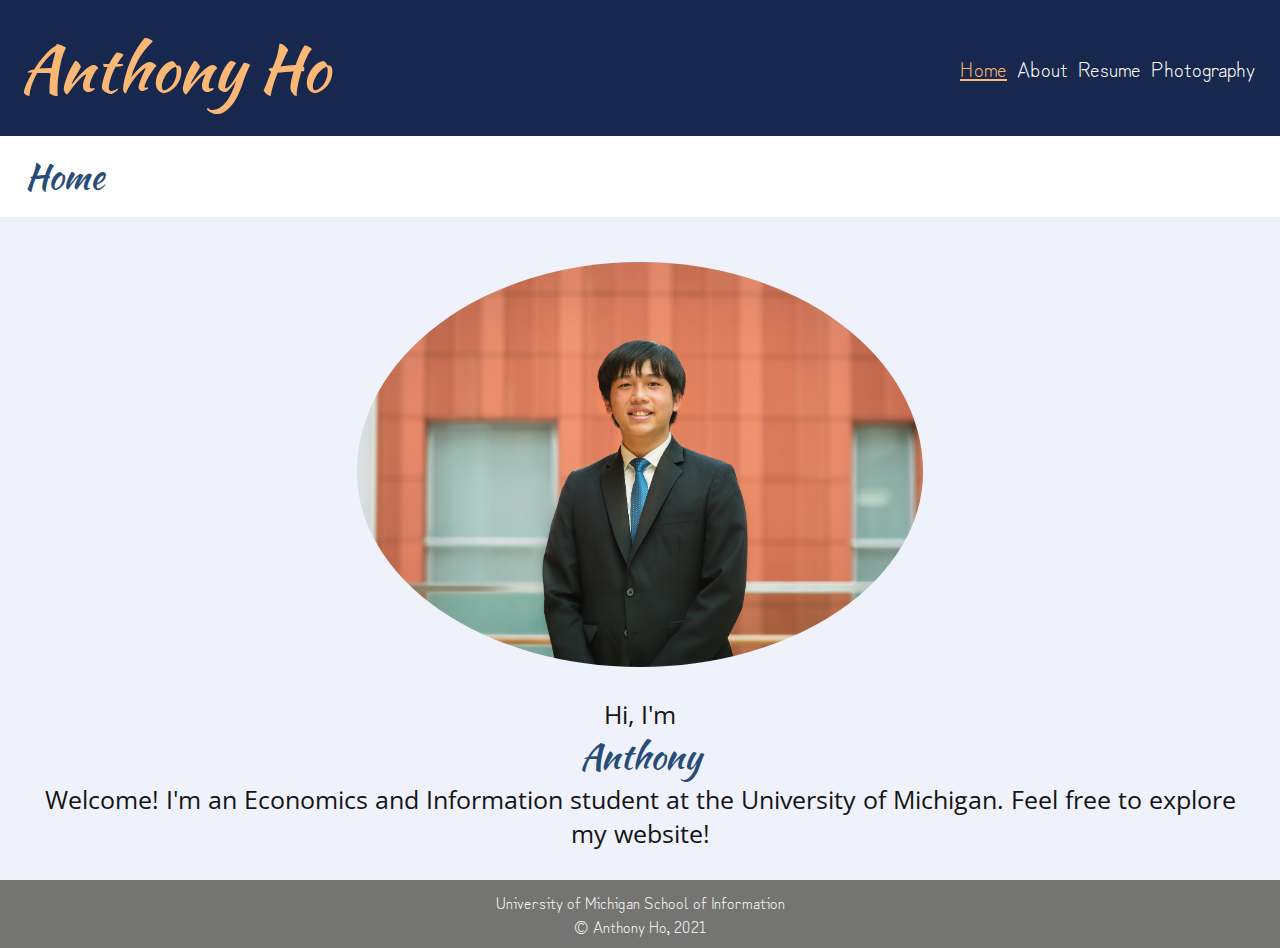
<file: index.html>
<!DOCTYPE html>

<html lang='en'>
    <head>
        <meta charset="utf-8">
        <meta name="viewport" content="width=device-width, initial-scale=1.0">
        <link rel="stylesheet" href="css/html5reset.css">
        <link rel="stylesheet" href="css/style.css">
        <link rel="preconnect" href="https://fonts.googleapis.com">
        <link rel="preconnect" href="https://fonts.gstatic.com" crossorigin>
        <link href="https://fonts.googleapis.com/css2?family=Zen+Kurenaido&display=swap" rel="stylesheet">
        <link href="https://fonts.googleapis.com/css2?family=Kaushan+Script&family=Open+Sans&family=Zen+Kurenaido&display=swap" rel="stylesheet">
        <title>Anthony's Website</title>
        <!-- font-family: 'Kaushan Script', cursive;
        font-family: 'Open Sans', sans-serif;
        font-family: 'Zen Kurenaido', sans-serif; -->
    </head>
    <body>
        <div class="skip"><a href="#main">Skip to Content</a></div>
        
        <header>
            <a class='header_name' href="index.html">Anthony Ho</a></h1>
            <nav>
                <ul class="nav_links">
                    <li class="nav_current"><a href="index.html">Home</a></li>
                    <li class="nav_item"><a href="about.html">About</a></li>
                    <li class="nav_item"><a href="resume.html">Resume</a></li>
                    <li class="nav_item"><a href="hobbies.html">Photography</a></li>
                </ul>
              </nav>
        </header>
        <main>
            <div class='site_header' id='main'>
                <h1>Home</h1>
            </div>
            <div class='front_image_block'>
                <img class='front_image' src='images/DSC_6517.jpg' alt='me'/>
                <p class='intro_text'>Hi, I'm </p>
                <p><a href="about.html" class='name_special'>Anthony</a></p>
                <p class='intro_text'>Welcome! I'm an Economics and Information student at the University of Michigan. Feel free to explore my website!</p>
            </div>
        </main>
        <footer>
            <p>University of Michigan School of Information <br/>
                &copy; Anthony Ho, 2021</p>
        </footer>
    </body>


</html>
</file>
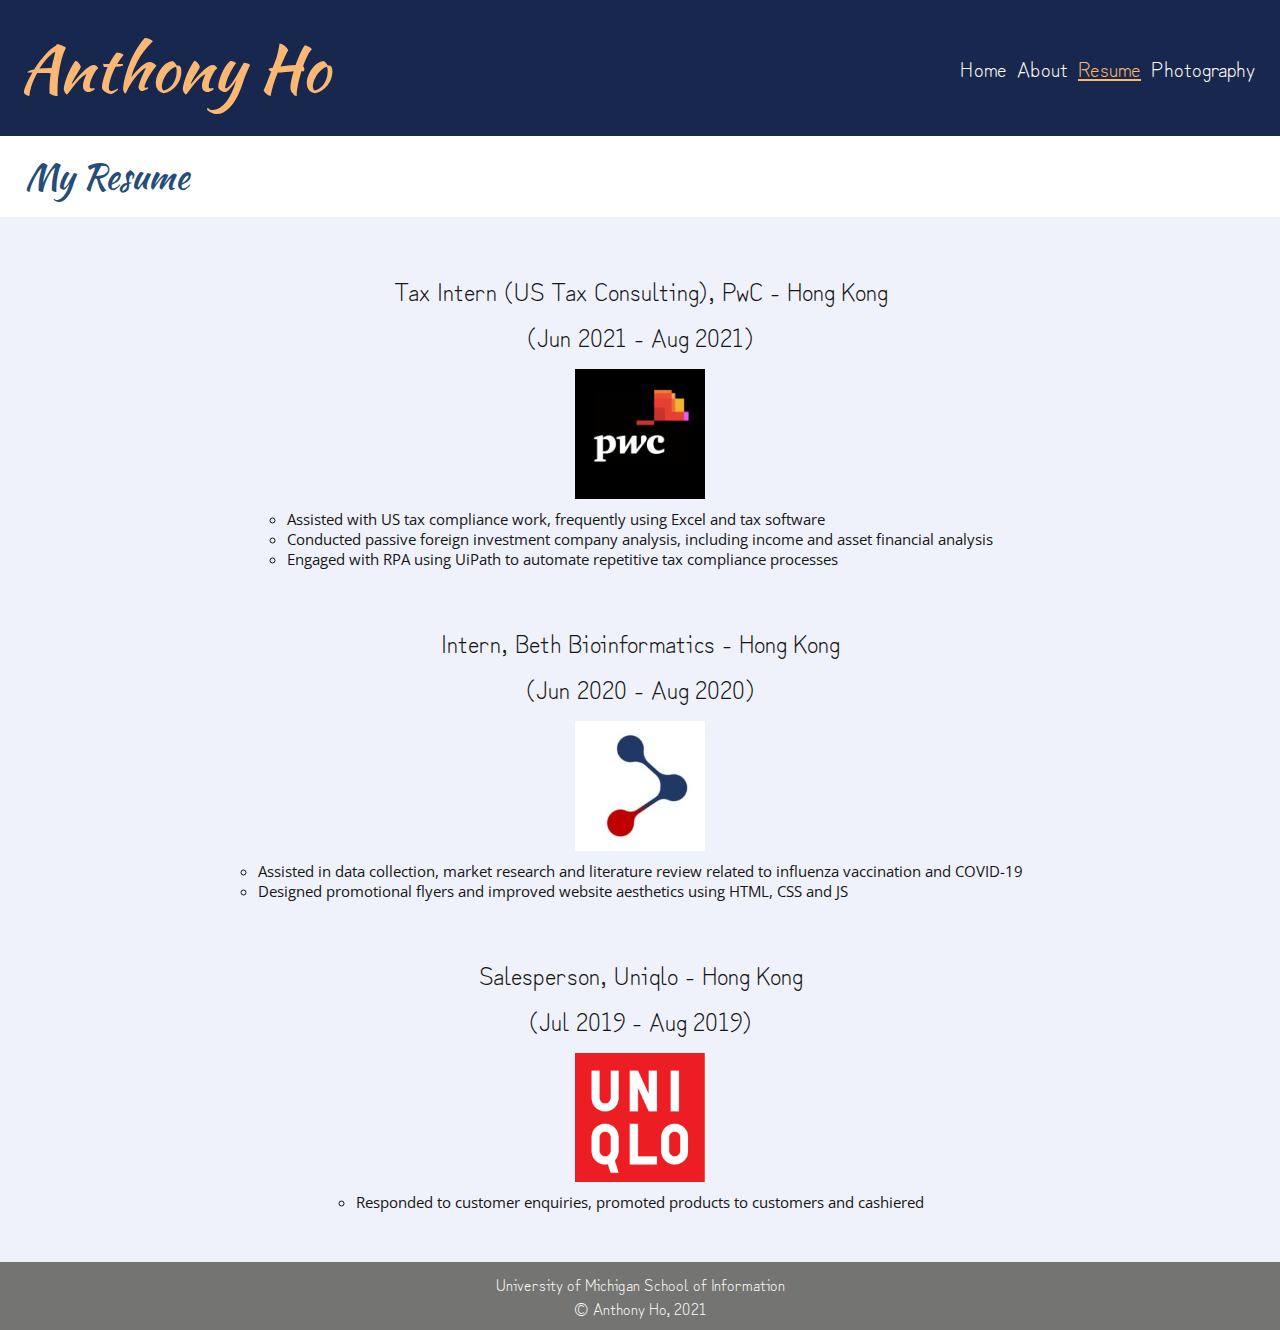
<file: resume.html>
<!DOCTYPE html>

<html lang='en'>
    <head>
        <meta charset="utf-8">
        <meta name="viewport" content="width=device-width, initial-scale=1.0">
        <link rel="stylesheet" href="css/html5reset.css">
        <link rel="stylesheet" href="css/style.css">
        <link rel="preconnect" href="https://fonts.googleapis.com">
        <link rel="preconnect" href="https://fonts.gstatic.com" crossorigin>
        <link href="https://fonts.googleapis.com/css2?family=Zen+Kurenaido&display=swap" rel="stylesheet">
        <link href="https://fonts.googleapis.com/css2?family=Kaushan+Script&family=Open+Sans&family=Zen+Kurenaido&display=swap" rel="stylesheet">
        <title>Anthony's Website</title>
        <!-- font-family: 'Kaushan Script', cursive;
        font-family: 'Open Sans', sans-serif;
        font-family: 'Zen Kurenaido', sans-serif; -->
    </head>
    <body>
        <div class="skip"><a href="#main">Skip to Content</a></div>
        <header>
            <a class='header_name' href="index.html">Anthony Ho</a>
            <nav>
                <ul class="nav_links">
                    <li class="nav_item"><a href="index.html">Home</a></li>
                    <li class="nav_item"><a href="about.html">About</a></li>
                    <li class="nav_current"><a href="resume.html">Resume</a></li>
                    <li class="nav_item"><a href="hobbies.html">Photography</a></li>
                </ul>
              </nav>
        </header>
        <main>
            <div class='site_header' id='main'>
                <h1>My Resume</h1>
            </div>
            <div class="resume_container">
                <div class="pwc resume_block">
                    <h2>Tax Intern (US Tax Consulting), PwC - Hong Kong</h2>
                    <h2>(Jun 2021 - Aug 2021)</h2>
                    <img src='images/pwc-logo.png' alt='pwc logo'/>
                    <ul>
                        <li>Assisted with US tax compliance work, frequently using Excel and tax software</li>
                        <li>Conducted passive foreign investment company analysis, including income and asset financial analysis</li>
                        <li>Engaged with RPA using UiPath to automate repetitive tax compliance processes</li>
                    </ul>
                </div>
                <div class="beth resume_block">
                    <h2>Intern, Beth Bioinformatics - Hong Kong</h2>
                    <h2>(Jun 2020 - Aug 2020)</h2>
                    <img src='images/beth-logo.jpg' alt='beth logo'/>
                    <ul>
                        <li>Assisted in data collection, market research and literature review related to influenza vaccination and COVID-19</li>
                        <li>Designed promotional flyers and improved website aesthetics using HTML, CSS and JS</li>
                    </ul>
                </div>
                <div class="uniqlo resume_block">
                    <h2>Salesperson, Uniqlo - Hong Kong</h2>
                    <h2>(Jul 2019 - Aug 2019)</h2>
                    <img src='images/uniqlo-logo.png' alt='uniqlo logo'/>
                    <ul>
                        <li>Responded to customer enquiries, promoted products to customers and cashiered</li>
                    </ul>
                </div>
            </div>
        </main>
        <footer>
            <p>University of Michigan School of Information <br/>
                &copy; Anthony Ho, 2021</p>
        </footer>
    </body>

</html>
</file>
<file: css/style.css>
*:focus{
    border: 2px solid #FFFFFC;
}

header {
    display: flex;
    flex-direction: column;
    justify-content: center;
    align-items: center;
    background-color: #18274E;
    padding: 15px;
}

.header_name {
    font-family: 'Kaushan Script', cursive;
    font-size: 4em;
    color: #FBB874;
    line-height: 1.5;
    text-decoration: none;
}

.skip a {
    font-family: 'Zen Kurenaido', sans-serif;
    background: white;
    left: 0;
    padding: 6px;
    -webkit-transition: top 1s ease-out;
    transition: top 1s ease-out;
    z-index: 1;
    top: -40px;
    display: block;
    position: absolute;
}

.skip a:focus-visible {
    top: 0px;
    border: 2px solid;
    position: absolute;
}

footer {
    background-color: #747472;
    color: #FFFFFC;
    font-family: 'Zen Kurenaido', sans-serif;
    text-align: center;
    padding: 10px;
} 

.nav_links{
    display: flex;
    align-items: center;
    flex-direction: column;
    justify-content: center;
}

.nav_item a{
    font-family: 'Zen Kurenaido', sans-serif;
    font-size: 1.3em;
    color: #FFFFFC;
    padding: 5px;
    text-decoration: none;
}

.nav_current a {
    font-family: 'Zen Kurenaido', sans-serif;
    font-size: 1.3em;
    color: #FBB874;
    padding: 5px;
    text-decoration: underline;
}



/* .nav_links a:visited{
    color: #FFFFFC;
} */

.nav_links a:hover{
    color: #FBB874;
    background-color: #FFFFFC;
    font-weight: 900;
}

.front_image_block{
    display: flex;
    justify-content: center;
    align-items: center;
    flex-direction: column;
    margin: 0 auto;
    background-color: #EFF2FA;
    padding: 30px;
}

.front_image {
    border-radius: 75%;
    position: center;
    max-height: 50vh;
    max-width: 80vw;
    margin: auto;
    padding: 15px 15px 30px 15px;
}

.intro_text {
    font-size: 25px;
    font-family: 'Open Sans', sans-serif;
    color: #151515;
    text-align: center;
}

.name_special {
    font-size: 35px;
    font-family: 'Kaushan Script', cursive;
    color: #274C77;
    position: center;
    text-decoration: none;
}

.name_special:hover {
    text-decoration: underline;
    background-color: #FFFFFC;
    padding: 3px 10px 3px 10px;
}

.about_container {
    display: grid;
    grid-template-columns: 1fr 4fr 1fr;
    grid-template-rows: auto auto auto auto auto;
    padding: 0px 15px;
}

.site_header {
    padding: 15px 15px 15px 25px;
    
}

.site_header h1 {
    font-family: 'Kaushan Script', cursive;
    color: #274C77;
    text-align: left;
    font-size: 35px;
}

.info_block{
    grid-row: 1;
    grid-column: 1 / -1;
    margin: 0px auto;
    background-color: #EFF2FA;
    padding: 30px;
    width: 100%;
    display: flex;
    justify-content: center;
    align-items: center;
    flex-direction: column;
}

.my_photo {
    border-radius: 50%;
    position: center;
    max-height: 40vh;
    max-width: 50vw;
    padding: 15px 15px 30px 15px
}


.hk p, .pwc p, .nba p, .photography p, .info_block p{
    text-align: center;
    font-size: 12px;
    font-family: 'Open Sans', sans-serif;
    color: #151515;
}

.text {
    background-color: #FFFFFC;
    color: #151515;
    padding: 15px;
    align-self: center;
}

.hk_image {
    width: 100%;
    grid-row: 2;
    grid-column: 1 / -1;
    max-height: 700px;
    background: #FFFFFC;
    overflow: hidden;
}

.hk {
    grid-row: 2;
    grid-column: 2;
}

.pwc_image {
    width: 100%;
    grid-row: 3;
    grid-column: 1 / -1;
    max-height: 500px;
    background: #FFFFFC;
    overflow: hidden;
}

.pwc {
    grid-row: 3;
    grid-column: 2;
}

.photography_image {
    width: 100%;
    grid-row: 4;
    grid-column: 1 / -1;
    max-height: 500px;
    background: #FFFFFC;
    overflow: hidden;
}

.photography {
    grid-row: 4;
    grid-column: 2;
}

.nba_image {
    width: 100%;
    grid-row: 5;
    grid-column: 1 / -1;
    max-height: 500px;
    background: #FFFFFC;
    overflow: hidden;
}

.nba {
    grid-row: 5;
    grid-column: 2;
}

.image_container {
    padding: 2em;
    margin: 0px;
    background-color: #EFF2FA;
}

.photo-intro {
    padding: 15px;
}

.image_container p {
    text-align: center;
    font-size: 20px;
    font-family: 'Open Sans', sans-serif;
    color: #151515;
}

.gallery {
    display: grid;
    grid-template-columns: 1fr 1fr;
    grid-template-rows: auto;
    grid-gap: 10px;
}

.img-1 {
    grid-row: 1;
    grid-column: 1;
}

.img-2 {
    grid-row: 1;
    grid-column: 2;
}

.img-3 {
    grid-row: 2;
    grid-column: 1;
}

.img-4 {
    grid-row: 2;
    grid-column: 2;
}

.img-5 {
    grid-row: 3;
    grid-column: 1;
}

.img-6 {
    grid-row: 3;
    grid-column: 2;
}

.img-7 {
    grid-row: 4;
    grid-column: 1;
}

.img-8 {
    grid-row: 4;
    grid-column: 2;
}

.img-9 {
    grid-row: 5;
    grid-column: 1;
}

.img-10 {
    grid-row: 5;
    grid-column: 2;
}

.img-11 {
    grid-row: 6;
    grid-column: 1;
}

.img-12 {
    grid-row: 6;
    grid-column: 2;
}


.resume_container, .resume_block {
    display: flex;
    flex-direction: column;
    justify-content: center;
    align-items: center;
    background-color: #EFF2FA;
    padding: 25px;
}

.resume_block h2 {
    font-family: 'Zen Kurenaido', sans-serif;
    font-size: 25px;
    color: #151515;
    padding: 5px;
    text-align: center;
}

.resume_block img {
    max-height: 150px;
    max-width: 150px;
    padding: 10px;
}

.resume_block ul {
    list-style-type: circle;
}

.resume_block ul li{
    font-size: 15px;
    font-family: 'Open Sans', sans-serif;
    color: #151515;
}

@media screen and (min-width: 800px) {

/* Navigation Bar */
    header {
        flex-direction: row;
        flex-wrap: wrap;
        justify-content: space-between;
        padding: 20px;
    }

    .nav_links {
        flex-direction: row;
        justify-content:space-between;
        flex-wrap: wrap;
    }

 /* Photography */
    .gallery {
        display: grid;
        grid-template-columns: 1fr 1fr 1fr;
        grid-template-rows: auto;
        grid-gap: 10px;
    }
    
    .img-1 {
        grid-row: 1;
        grid-column: 1;
    }
    
    .img-2 {
        grid-row: 1;
        grid-column: 2;
    }
    
    .img-3 {
        grid-row: 1;
        grid-column: 3;
    }
    
    .img-4 {
        grid-row: 2;
        grid-column: 1;
    }
    
    .img-5 {
        grid-row: 2;
        grid-column: 2;
    }
    
    .img-6 {
        grid-row: 2;
        grid-column: 3;
    }
    
    .img-7 {
        grid-row: 3;
        grid-column: 1;
    }
    
    .img-8 {
        grid-row: 3;
        grid-column: 2;
    }
    
    .img-9 {
        grid-row: 3;
        grid-column: 3;
    }
    
    .img-10 {
        grid-row: 4;
        grid-column: 1;
    }

    .img-11 {
        grid-row: 4;
        grid-column: 2;
    }

    .img-12 {
        grid-row: 4;
        grid-column: 3;
    }

    /* About Page */

    .hk p, .pwc p, .nba p, .photography p, .info_block p{
            text-align: center;
            font-size: 17px;
            font-family: 'Open Sans', sans-serif;
            color: #151515;
    }

    .text {
        background-color: #FFFFFC;
        color: #151515;
        padding: 25px;
        align-self: center;
    }

}
</file>
